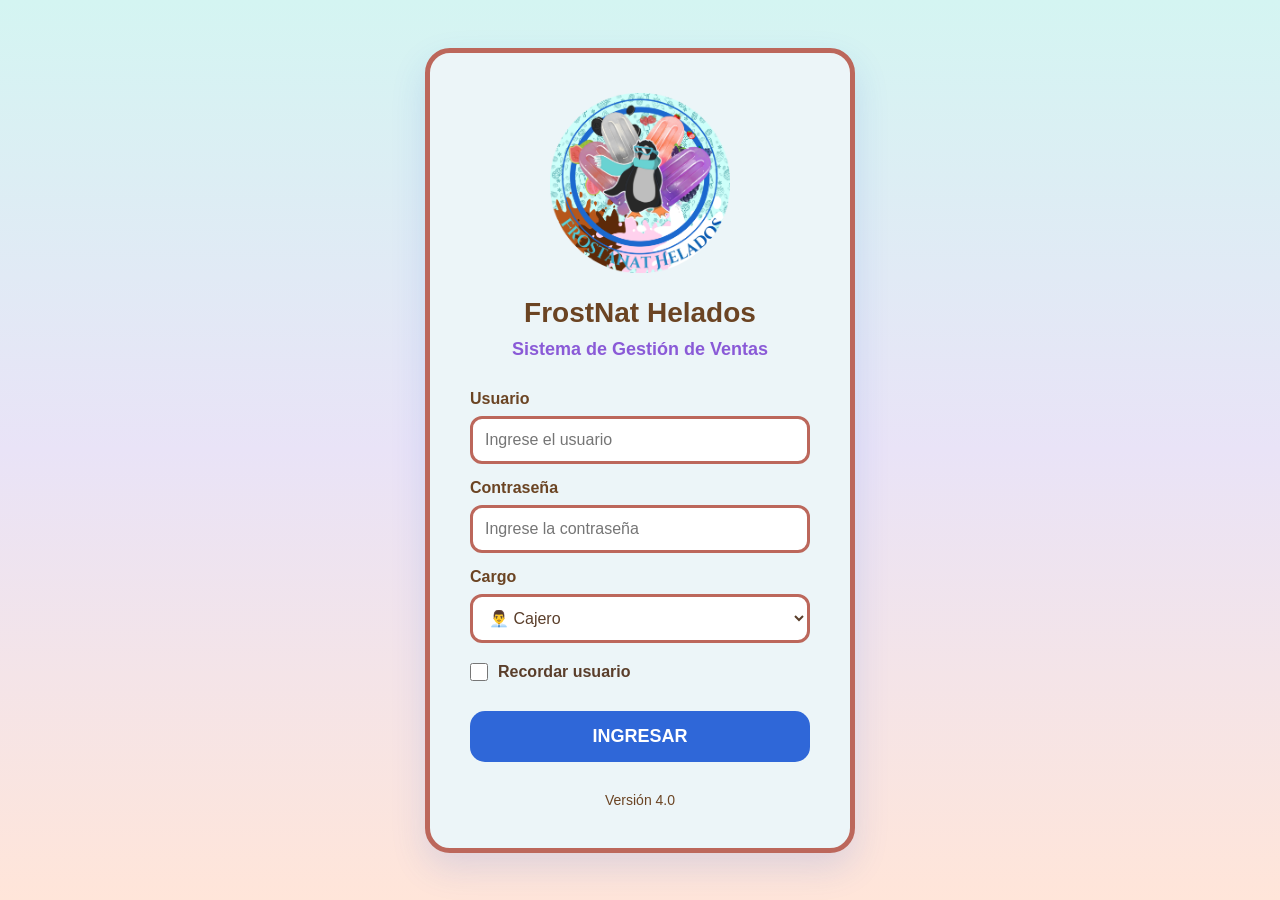
<file: login.html>
<!DOCTYPE html>
<html lang="es">

<head>

    <meta charset="UTF-8">

    <meta name="viewport"
          content="width=device-width, initial-scale=1.0">

    <title>FrostNat Helados - Inicio de Sesión</title>

    <link rel="stylesheet" href="login.css">

</head>

<body>

<div class="login-container">

    <!-- LOGO -->

    <img src="logo.png"
         class="logo"
         alt="FrostNat Helados">

    <h1>FrostNat Helados</h1>

    <p class="subtitulo">

        Sistema de Gestión de Ventas

    </p>

    <!-- FORMULARIO -->

    <div class="formulario">

        <label>

            Usuario

        </label>

        <input
            type="text"
            id="usuario"
            placeholder="Ingrese el usuario">

        <label>

            Contraseña

        </label>

        <input
            type="password"
            id="clave"
            placeholder="Ingrese la contraseña">

        <label>

            Cargo

        </label>

        <select id="rol">

            <option value="cajero">

                👨‍💼 Cajero

            </option>

            <option value="admin">

                👑 Administrador

            </option>

        </select>

        <div class="recordar">

            <input
                type="checkbox"
                id="recordar">

            <label for="recordar">

                Recordar usuario

            </label>

        </div>

        <button onclick="iniciarSesion()">

            INGRESAR

        </button>

    </div>

    <div class="footer">

        Versión 4.0

    </div>

</div>

<script src="js/login.js"></script>

</body>

</html>
</file>
<file: login.css>
/*=====================================================
            LOGIN FrostNat Helados
======================================================*/

*{

    margin:0;

    padding:0;

    box-sizing:border-box;

}


body{

    font-family:'Gill Sans', 'Gill Sans MT', Calibri, 'Trebuchet MS', sans-serif;

    background: linear-gradient(
        180deg,
        #d4f5f2 0%,
        #E9E3F7 50%,
        #ffe5d9 100%
    );

    height:100vh;

    display:flex;

    justify-content:center;

    align-items:center;

    padding:20px;

}


.login-container{

    width:430px;

    background:#ecf5f8;

    padding:40px;

    border-radius:25px;

    border:5px solid #bc675b;

    box-shadow:0 15px 35px rgba(47,103,216,.15);

    text-align:center;

}


.logo{

    width:180px;

    margin-bottom:20px;

    transition:.3s;

}


.logo:hover{

    transform:scale(1.05);

}


h1{

    color:#6B4423;

    margin-bottom:10px;

    font-size:28px;

    font-weight:900;

}


.subtitulo{

    color:#8A5AD7;

    margin-bottom:30px;

    font-size:18px;

    font-weight:600;

}


.formulario{

    text-align:left;

}


.formulario label{

    display:block;

    margin-top:15px;

    margin-bottom:8px;

    font-weight:700;

    color:#6B4423;

}


.formulario input,
.formulario select{

    width:100%;

    padding:12px;

    border:3px solid #bc675b;

    border-radius:12px;

    font-size:16px;

    background:#FFFFFF;

    color:#5A3E2B;

    transition:.3s;

}


.formulario input:focus,
.formulario select:focus{

    outline:none;

    border-color:#8A5AD7;

    box-shadow:0 0 10px rgba(138,90,215,.20);

}


.recordar{

    display:flex;

    align-items:center;

    gap:10px;

    margin-top:20px;

}


.recordar input{

    width:18px;

    height:18px;

}


.recordar label{

    margin:0;

    color:#5A3E2B;

}


button{

    width:100%;

    margin-top:30px;

    padding:15px;

    border:none;

    border-radius:15px;

    background:#2F67D8;

    color:#FFFFFF;

    font-size:18px;

    font-weight:800;

    cursor:pointer;

    transition:.3s;

}


button:hover{

    background:#8A5AD7;

    transform:translateY(-3px);

    box-shadow:0 8px 20px rgba(138,90,215,.25);

}


.footer{

    margin-top:30px;

    color:#6B4423;

    font-size:14px;

    font-weight:500;

}


@media(max-width:500px){

    .login-container{

        width:100%;

        padding:30px 20px;

    }

    .logo{

        width:150px;

    }

    h1{

        font-size:24px;

    }

}
</file>
